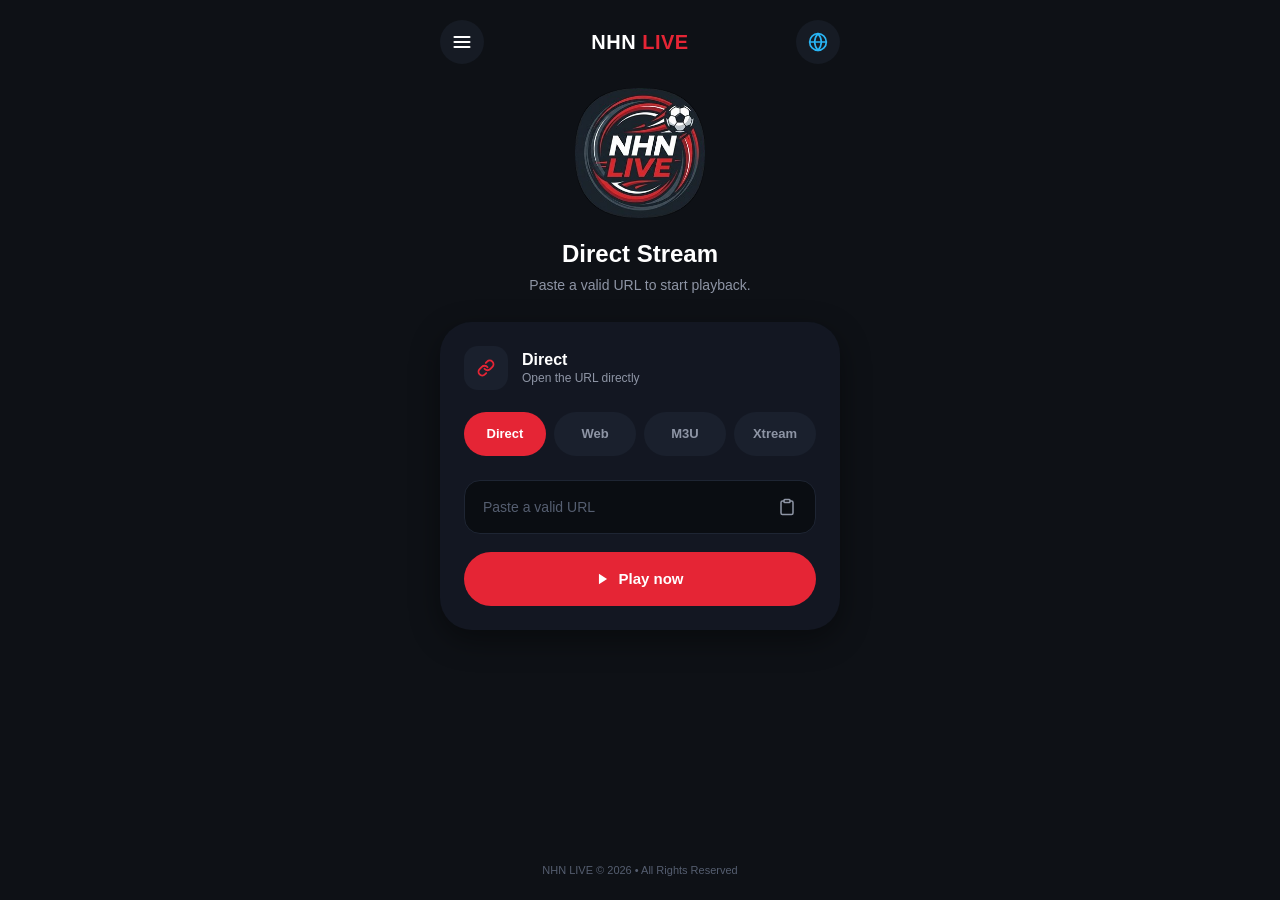
<file: index.html>
<!DOCTYPE html>
<html lang="en" dir="ltr">
<head>
    <meta charset="UTF-8">
    <meta name="viewport" content="width=device-width, initial-scale=1.0, maximum-scale=1.0, user-scalable=no">
    <title>NHN LIVE</title>
    <link rel="stylesheet" href="style.css">
</head>
<body>

    <div class="app-container">
        <!-- شريط الرأس العلوي -->
        <header class="app-header">
            <div class="menu-wrapper">
                <button id="btnMenu" class="icon-btn" aria-label="Menu">
                    <svg width="20" height="20" viewBox="0 0 24 24" fill="none" stroke="#FFFFFF" stroke-width="2.5" stroke-linecap="round">
                        <line x1="3" y1="6" x2="21" y2="6"></line>
                        <line x1="3" y1="12" x2="21" y2="12"></line>
                        <line x1="3" y1="18" x2="21" y2="18"></line>
                    </svg>
                </button>

                <!-- القائمة الجانبية العائمة -->
                <div id="floatingSideMenu" class="floating-menu" style="display: none;">
                    <!-- 1. الدرع (سياسة الخصوصية) -->
                    <button class="floating-btn" id="btnSidePrivacy" title="Privacy Policy">
                        <svg width="24" height="24" viewBox="0 0 24 24" fill="none">
                            <path d="M12 2L4 5V11C4 16.55 7.42 21.74 12 23C16.58 21.74 20 16.55 20 11V5L12 2Z" fill="#1C222E" stroke="#A0AEC0" stroke-width="1.5"/>
                            <path d="M12 4L6 6.3V11C6 15.3 8.6 19.3 12 20.4C15.4 19.3 18 15.3 18 11V6.3L12 4Z" fill="#E52535"/>
                            <path d="M12 4V20.4C15.4 19.3 18 15.3 18 11V6.3L12 4Z" fill="#FFFFFF" fill-opacity="0.85"/>
                        </svg>
                    </button>

                    <!-- 2. تيليجرام -->
                    <button class="floating-btn" id="btnSideTelegram" title="Telegram">
                        <svg width="24" height="24" viewBox="0 0 24 24" fill="none">
                            <circle cx="12" cy="12" r="11" fill="#0088CC"/>
                            <path d="M5.5 11.8L17.5 7.2C18.1 7 18.6 7.4 18.4 8L16.3 17.5C16.2 18 15.6 18.2 15.2 17.9L12 15.4L10.4 17C10.2 17.2 9.9 17.3 9.7 17.3L10 13.5L16.8 7.6C17.1 7.3 16.7 7.2 16.4 7.4L8.2 12.5L5.6 11.6C5 11.4 5 11 5.5 11.8Z" fill="#FFFFFF"/>
                        </svg>
                    </button>

                    <!-- 3. واتساب -->
                    <button class="floating-btn" id="btnSideWhatsapp" title="WhatsApp">
                        <svg width="24" height="24" viewBox="0 0 24 24" fill="none">
                            <circle cx="12" cy="12" r="11" fill="#25D366"/>
                            <path d="M17.5 14.5C17.2 14.3 15.9 13.7 15.6 13.6C15.4 13.5 15.2 13.5 15 13.8C14.8 14.1 14.3 14.7 14.1 14.9C14 15.1 13.8 15.1 13.5 15C13.2 14.8 12.3 14.5 11.3 13.6C10.5 12.9 9.9 12 9.7 11.7C9.5 11.4 9.7 11.3 9.8 11.1C10 11 10.1 10.8 10.3 10.6C10.4 10.5 10.5 10.3 10.5 10.2C10.6 10 10.6 9.9 10.5 9.7C10.4 9.6 9.9 8.3 9.7 7.7C9.5 7.2 9.3 7.3 9.1 7.3C9 7.3 8.8 7.3 8.6 7.3C8.4 7.3 8.1 7.4 7.9 7.6C7.6 7.9 7 8.5 7 9.7C7 10.9 7.9 12.1 8 12.2C8.1 12.4 9.7 14.8 12.2 15.9C14.7 16.9 14.7 16.6 15.2 16.6C15.7 16.5 16.7 15.9 17 15.2C17.2 14.5 17.2 13.9 17.1 13.8C17 13.7 17.7 14.7 17.5 14.5Z" fill="#FFFFFF"/>
                        </svg>
                    </button>

                    <!-- 4. شير (مشاركة) -->
                    <button class="floating-btn" id="btnSideShare" title="Share">
                        <div class="share-circle-inner">
                            <svg width="18" height="18" viewBox="0 0 24 24" fill="none" stroke="#FFFFFF" stroke-width="2.5" stroke-linecap="round" stroke-linejoin="round">
                                <circle cx="18" cy="5" r="3"></circle>
                                <circle cx="6" cy="12" r="3"></circle>
                                <circle cx="18" cy="19" r="3"></circle>
                                <line x1="8.59" y1="13.51" x2="15.42" y2="17.49"></line>
                                <line x1="15.41" y1="6.51" x2="8.59" y2="10.49"></line>
                            </svg>
                        </div>
                    </button>
                </div>
            </div>

            <div class="logo-title">
                <span class="txt-white">NHN</span> <span class="txt-red">LIVE</span>
            </div>

            <button id="btnLanguage" class="icon-btn globe-btn" aria-label="Language">
                <svg width="20" height="20" viewBox="0 0 24 24" fill="none" stroke="#29B6F6" stroke-width="2" stroke-linecap="round" stroke-linejoin="round">
                    <circle cx="12" cy="12" r="10"></circle>
                    <line x1="2" y1="12" x2="22" y2="12"></line>
                    <path d="M12 2a15.3 15.3 0 0 1 4 10 15.3 15.3 0 0 1-4 10 15.3 15.3 0 0 1-4-10 15.3 15.3 0 0 1 4-10z"></path>
                </svg>
            </button>
        </header>

        <!-- الشعار الرئيسي والعناوين -->
        <div class="main-logo-area">
            <div class="logo-circle">
                <img src="/photo_2026-08-NHN.ico" alt="NHN LIVE" onerror="this.onerror=null; this.src='https://raw.githubusercontent.com/mbdy08/matches/main/ic_logo.png';">
            </div>
            <h1 id="headerMainTitle">Direct Stream</h1>
            <p id="headerSubtitle">Paste a valid URL to start playback.</p>
        </div>

        <!-- البطاقة الرئيسية -->
        <div class="main-card">
            <div class="card-top-info">
                <div class="link-icon-badge">
                    <svg width="18" height="18" viewBox="0 0 24 24" fill="none" stroke="#E52535" stroke-width="2.5" stroke-linecap="round" stroke-linejoin="round">
                        <path d="M10 13a5 5 0 0 0 7.54.54l3-3a5 5 0 0 0-7.07-7.07l-1.72 1.71"></path>
                        <path d="M14 11a5 5 0 0 0-7.54-.54l-3 3a5 5 0 0 0 7.07 7.07l1.71-1.71"></path>
                    </svg>
                </div>
                <div class="card-titles">
                    <h3 id="cardTopTitle">Direct</h3>
                    <p id="cardTopSubtitle">Open the URL directly</p>
                </div>
            </div>

            <!-- أزرار التبويبات -->
            <div class="tabs-row">
                <button class="tab-btn active" data-tab="0" id="tabDirect">Direct</button>
                <button class="tab-btn" data-tab="1" id="tabWeb">Web</button>
                <button class="tab-btn" data-tab="2" id="tabM3u">M3U</button>
                <button class="tab-btn" data-tab="3" id="tabXtream">Xtream</button>
            </div>

            <!-- القسم 1: Direct / Web / M3U -->
            <div id="sectionUrlInput" class="content-section">
                <div class="input-wrapper">
                    <input type="text" id="etStreamUrl" placeholder="Paste a valid URL" autocomplete="off" spellcheck="false">
                    <button class="paste-btn" data-target="etStreamUrl" title="Paste">
                        <svg width="18" height="18" viewBox="0 0 24 24" fill="none" stroke="#8E95A5" stroke-width="2" stroke-linecap="round" stroke-linejoin="round">
                            <path d="M16 4h2a2 2 0 0 1 2 2v14a2 2 0 0 1-2 2H6a2 2 0 0 1-2-2V6a2 2 0 0 1 2-2h2"></path>
                            <rect x="8" y="2" width="8" height="4" rx="1" ry="1"></rect>
                        </svg>
                    </button>
                </div>
                <button id="btnPlayNow" class="btn-primary">
                    <svg width="14" height="14" viewBox="0 0 24 24" fill="#FFFFFF"><polygon points="5 3 19 12 5 21 5 3"></polygon></svg>
                    <span id="txtPlayNow">Play now</span>
                </button>
            </div>

            <!-- القسم 2: قائمة Xtream -->
            <div id="sectionXtreamMenu" class="content-section" style="display: none;">
                <div class="section-heading">
                    <h4 id="txtAddProfile">Add Profile</h4>
                    <p id="txtChooseConnect">Choose how you want to connect.</p>
                </div>

                <div class="profile-option-card" id="rowNhnCodeOption">
                    <span class="option-title" id="txtOptNhnCode">NHN Code</span>
                    <span class="option-badge">Code</span>
                </div>

                <div class="profile-option-card" id="rowXtreamServerOption">
                    <span class="option-title" id="txtOptXtreamIptv">Xtream IPTV</span>
                    <span class="option-badge">Server Login</span>
                </div>

                <button id="btnCancelXtreamMenu" class="btn-secondary" style="margin-top: 18px;">
                    <span id="txtCancelMenu">Cancel</span>
                </button>
            </div>

            <!-- القسم 3: إدخال NHN Code -->
            <div id="sectionNhnCodeInput" class="content-section" style="display: none;">
                <div class="section-heading">
                    <h4 id="txtNhnCodeTitle">NHN Code</h4>
                    <p id="txtNhnCodeSubtitle">Enter your activation code.</p>
                </div>

                <div class="input-wrapper">
                    <input type="text" id="etNhnCode" placeholder="Enter code" autocomplete="off" spellcheck="false">
                    <button class="paste-btn" data-target="etNhnCode" title="Paste">
                        <svg width="18" height="18" viewBox="0 0 24 24" fill="none" stroke="#8E95A5" stroke-width="2" stroke-linecap="round" stroke-linejoin="round">
                            <path d="M16 4h2a2 2 0 0 1 2 2v14a2 2 0 0 1-2 2H6a2 2 0 0 1-2-2V6a2 2 0 0 1 2-2h2"></path>
                            <rect x="8" y="2" width="8" height="4" rx="1" ry="1"></rect>
                        </svg>
                    </button>
                </div>

                <button id="btnConnectNhnCode" class="btn-primary">
                    <span id="txtConnectNhn">Connect</span>
                </button>
                <button id="btnCancelNhnCode" class="btn-secondary">
                    <span id="txtCancelNhn">Cancel</span>
                </button>
            </div>

            <!-- القسم 4: تسجيل Xtream IPTV -->
            <div id="sectionXtreamLoginInput" class="content-section" style="display: none;">
                <div class="section-heading">
                    <h4 id="txtXtreamLoginTitle">Xtream Codes Login</h4>
                    <p id="txtXtreamLoginSubtitle">Enter the server, username and password supplied by your IPTV provider.</p>
                </div>

                <div class="input-wrapper" style="margin-bottom: 12px;">
                    <input type="text" id="etXtreamServer" placeholder="http://server.com:8080" autocomplete="off">
                </div>
                <div class="input-wrapper" style="margin-bottom: 12px;">
                    <input type="text" id="etXtreamUser" placeholder="Username" autocomplete="off">
                </div>
                <div class="input-wrapper" style="margin-bottom: 14px;">
                    <input type="password" id="etXtreamPass" placeholder="Password">
                </div>

                <div id="tvXtreamError" class="error-msg" style="display: none;"></div>

                <button id="btnSaveAndConnect" class="btn-primary">
                    <span id="txtConnectXtream">Connect IPTV</span>
                </button>
                <button id="btnCancelXtreamLogin" class="btn-secondary">
                    <span id="txtCancelXtream">Cancel</span>
                </button>
            </div>
        </div>

        <!-- التذييل السفلي -->
        <footer class="app-footer">
            NHN LIVE © 2026 • All Rights Reserved
        </footer>
    </div>

    <!-- نافذة اختيار اللغة -->
    <div id="languageModal" class="modal-backdrop" style="display: none;">
        <div class="modal-card">
            <h3 id="txtModalTitle">Choose App Language</h3>
            <button class="lang-choice-btn" id="btnChooseArabic">العربية</button>
            <button class="lang-choice-btn active" id="btnChooseEnglish">English</button>
        </div>
    </div>

    <!-- نافذة سياسة الخصوصية الملكية (10 بنود) -->
    <div id="privacyModal" class="privacy-modal-overlay" style="display: none;">
        <div class="privacy-modal-window">
            <!-- شريط العنوان والإغلاق العلوي -->
            <div class="privacy-header-bar">
                <button id="btnClosePrivacy" class="btn-close-privacy" aria-label="Close">
                    <svg width="22" height="22" viewBox="0 0 24 24" fill="none" stroke="#FFFFFF" stroke-width="2.5" stroke-linecap="round">
                        <line x1="18" y1="6" x2="6" y2="18"></line>
                        <line x1="6" y1="6" x2="18" y2="18"></line>
                    </svg>
                </button>
                <h3 id="txtPrivacyHeaderTitle">Privacy Policy</h3>
                <div style="width: 24px;"></div> <!-- توازن لشريط الرأس -->
            </div>

            <!-- عنوان الصفحة الرئيسي وتاريخ التحديث -->
            <div class="privacy-top-title-area">
                <h2 id="txtPrivacyMainTitle">Privacy Policy</h2>
                <p id="txtPrivacySubtitle">NHN LIVE • Last updated: September 2026</p>
            </div>

            <!-- حاوية البطاقات العشر -->
            <div id="privacyCardsContainer" class="privacy-cards-list"></div>

            <!-- التذييل الملكي داخل النافذة -->
            <div class="privacy-footer-text">
                NHN LIVE © 2026<br>All Rights Reserved
            </div>
        </div>
    </div>

    <script src="script.js"></script>
</body>
</html>
</file>
<file: style.css>
* {
    margin: 0;
    padding: 0;
    box-sizing: border-box;
    font-family: -apple-system, BlinkMacSystemFont, "Segoe UI", Roboto, "Helvetica Neue", Arial, sans-serif;
    -webkit-tap-highlight-color: transparent;
}

body {
    background-color: #0E1116;
    color: #FFFFFF;
    min-height: 100vh;
    display: flex;
    justify-content: center;
    align-items: flex-start;
    padding: 0;
}

.app-container {
    width: 100%;
    max-width: 440px;
    min-height: 100vh;
    display: flex;
    flex-direction: column;
    justify-content: space-between;
    padding: 20px 20px 24px 20px;
    position: relative;
}

/* شريط الرأس */
.app-header {
    display: flex;
    justify-content: space-between;
    align-items: center;
    width: 100%;
    margin-bottom: 24px;
    position: relative;
}

.menu-wrapper {
    position: relative;
}

.icon-btn {
    width: 44px;
    height: 44px;
    border-radius: 50%;
    background-color: #161B24;
    border: none;
    display: flex;
    justify-content: center;
    align-items: center;
    cursor: pointer;
    transition: background 0.2s;
}

.icon-btn:active {
    background-color: #1F2633;
}

/* القائمة الجانبية العائمة (خبط لزق من الصورة) */
.floating-menu {
    position: absolute;
    top: 54px;
    left: 0;
    width: 58px;
    background-color: #161B24;
    border-radius: 30px;
    padding: 10px 6px;
    display: flex;
    flex-direction: column;
    align-items: center;
    gap: 12px;
    box-shadow: 0 10px 28px rgba(0, 0, 0, 0.6);
    z-index: 100;
    border: 1px solid #1E2533;
    animation: fadeInDown 0.2s ease-out;
}

[dir="rtl"] .floating-menu {
    left: auto;
    right: 0;
}

@keyframes fadeInDown {
    from {
        opacity: 0;
        transform: translateY(-8px);
    }
    to {
        opacity: 1;
        transform: translateY(0);
    }
}

.floating-btn {
    width: 44px;
    height: 44px;
    border-radius: 50%;
    background-color: #1F2634;
    border: none;
    display: flex;
    justify-content: center;
    align-items: center;
    cursor: pointer;
    transition: transform 0.15s, background-color 0.2s;
}

.floating-btn:active {
    transform: scale(0.9);
    background-color: #2A3344;
}

.share-circle-inner {
    width: 38px;
    height: 38px;
    border-radius: 50%;
    background-color: #000000;
    display: flex;
    justify-content: center;
    align-items: center;
}

.logo-title {
    font-size: 20px;
    font-weight: 900;
    letter-spacing: 0.5px;
}

.txt-white {
    color: #FFFFFF;
}

.txt-red {
    color: #E52535;
}

/* الشعار الرئيسي */
.main-logo-area {
    display: flex;
    flex-direction: column;
    align-items: center;
    text-align: center;
    margin-bottom: 26px;
}

.logo-circle {
    width: 130px;
    height: 130px;
    border-radius: 50%;
    display: flex;
    justify-content: center;
    align-items: center;
    margin-bottom: 22px;
}

.logo-circle img {
    width: 100%;
    height: 100%;
    object-fit: contain;
}

.main-logo-area h1 {
    font-size: 24px;
    font-weight: 800;
    margin-bottom: 8px;
    color: #FFFFFF;
}

.main-logo-area p {
    font-size: 14px;
    color: #8E95A5;
    line-height: 1.4;
}

/* البطاقة الرئيسية */
.main-card {
    background-color: #131722;
    border-radius: 32px;
    padding: 24px;
    box-shadow: 0 10px 30px rgba(0, 0, 0, 0.4);
    margin-bottom: auto;
}

.card-top-info {
    display: flex;
    align-items: center;
    gap: 14px;
    margin-bottom: 22px;
}

.link-icon-badge {
    width: 44px;
    height: 44px;
    border-radius: 14px;
    background-color: #1A202D;
    display: flex;
    justify-content: center;
    align-items: center;
}

.card-titles h3 {
    font-size: 16px;
    font-weight: 800;
    color: #FFFFFF;
}

.card-titles p {
    font-size: 12px;
    color: #8E95A5;
    margin-top: 2px;
}

/* التبويبات */
.tabs-row {
    display: flex;
    background-color: transparent;
    gap: 8px;
    margin-bottom: 24px;
}

.tab-btn {
    flex: 1;
    height: 44px;
    border-radius: 22px;
    border: none;
    background-color: #1A202D;
    color: #8E95A5;
    font-size: 13px;
    font-weight: 700;
    cursor: pointer;
    transition: all 0.25s ease;
}

.tab-btn.active {
    background-color: #E52535;
    color: #FFFFFF;
}

/* المدخلات */
.input-wrapper {
    position: relative;
    width: 100%;
    margin-bottom: 18px;
}

.input-wrapper input {
    width: 100%;
    height: 54px;
    background-color: #0A0D12;
    border: 1px solid #1E2533;
    border-radius: 16px;
    padding: 0 46px 0 18px;
    color: #FFFFFF;
    font-size: 14px;
    outline: none;
    transition: border-color 0.2s;
}

[dir="rtl"] .input-wrapper input {
    padding: 0 18px 0 46px;
}

.input-wrapper input:focus {
    border-color: #E52535;
}

.input-wrapper input::placeholder {
    color: #555E70;
}

.paste-btn {
    position: absolute;
    right: 14px;
    top: 50%;
    transform: translateY(-50%);
    background: transparent;
    border: none;
    cursor: pointer;
    display: flex;
    align-items: center;
    padding: 6px;
}

[dir="rtl"] .paste-btn {
    right: auto;
    left: 14px;
}

/* الأزرار */
.btn-primary {
    width: 100%;
    height: 54px;
    border-radius: 27px;
    background-color: #E52535;
    border: none;
    color: #FFFFFF;
    font-size: 15px;
    font-weight: 800;
    display: flex;
    justify-content: center;
    align-items: center;
    gap: 8px;
    cursor: pointer;
    transition: transform 0.1s, background-color 0.2s;
}

.btn-primary:active {
    transform: scale(0.98);
    background-color: #CC1F2E;
}

.btn-secondary {
    width: 100%;
    height: 52px;
    border-radius: 26px;
    background-color: #1A202D;
    border: none;
    color: #FFFFFF;
    font-size: 14px;
    font-weight: 700;
    cursor: pointer;
    margin-top: 10px;
    transition: background 0.2s;
}

.btn-secondary:active {
    background-color: #242C3D;
}

.section-heading {
    margin-bottom: 18px;
}

.section-heading h4 {
    font-size: 15px;
    font-weight: 800;
    color: #FFFFFF;
    margin-bottom: 4px;
}

.section-heading p {
    font-size: 12px;
    color: #8E95A5;
}

.profile-option-card {
    height: 54px;
    background-color: #1A202D;
    border-radius: 16px;
    display: flex;
    justify-content: space-between;
    align-items: center;
    padding: 0 18px;
    margin-bottom: 12px;
    cursor: pointer;
    transition: background 0.2s;
}

.profile-option-card:active {
    background-color: #242C3D;
}

.option-title {
    font-size: 14px;
    font-weight: 700;
    color: #FFFFFF;
}

.option-badge {
    font-size: 12px;
    color: #8E95A5;
}

.error-msg {
    color: #FF4D4F;
    font-size: 12px;
    line-height: 1.4;
    margin-bottom: 12px;
    text-align: center;
}

.app-footer {
    text-align: center;
    font-size: 11px;
    color: #555E70;
    margin-top: 24px;
}

/* نافذة اللغة */
.modal-backdrop {
    position: fixed;
    top: 0;
    left: 0;
    width: 100%;
    height: 100%;
    background-color: rgba(0, 0, 0, 0.75);
    display: flex;
    justify-content: center;
    align-items: center;
    padding: 24px;
    z-index: 1000;
    backdrop-filter: blur(4px);
}

.modal-card {
    background-color: #161B24;
    border-radius: 24px;
    padding: 24px 20px;
    width: 100%;
    max-width: 320px;
    display: flex;
    flex-direction: column;
    gap: 12px;
    text-align: center;
}

.modal-card h3 {
    font-size: 16px;
    font-weight: 800;
    color: #FFFFFF;
    margin-bottom: 8px;
}

.lang-choice-btn {
    width: 100%;
    height: 48px;
    border-radius: 16px;
    border: none;
    background-color: #0E1116;
    color: #FFFFFF;
    font-size: 14px;
    font-weight: 700;
    cursor: pointer;
    transition: all 0.2s;
}

.lang-choice-btn.active {
    background-color: #E52535;
}

/* ================================================= */
/* نافذة سياسة الخصوصية الملكية (مطابقة لصور أندرويد) */
/* ================================================= */
.privacy-modal-overlay {
    position: fixed;
    top: 0;
    left: 0;
    width: 100%;
    height: 100%;
    background-color: #0E1116;
    z-index: 2000;
    overflow-y: auto;
    display: flex;
    justify-content: center;
}

.privacy-modal-window {
    width: 100%;
    max-width: 440px;
    min-height: 100vh;
    padding: 20px 20px 40px 20px;
    display: flex;
    flex-direction: column;
}

.privacy-header-bar {
    display: flex;
    justify-content: space-between;
    align-items: center;
    padding-bottom: 20px;
    border-bottom: 1px solid #1C212B;
    margin-bottom: 24px;
}

.btn-close-privacy {
    background: transparent;
    border: none;
    cursor: pointer;
    display: flex;
    align-items: center;
    padding: 4px;
}

.privacy-header-bar h3 {
    font-size: 18px;
    font-weight: 800;
    color: #FFFFFF;
}

.privacy-top-title-area {
    margin-bottom: 24px;
}

.privacy-top-title-area h2 {
    font-size: 26px;
    font-weight: 900;
    color: #FFFFFF;
    margin-bottom: 6px;
}

.privacy-top-title-area p {
    font-size: 13px;
    color: #8E95A5;
}

/* بطاقات سياسة الخصوصية */
.privacy-cards-list {
    display: flex;
    flex-direction: column;
    gap: 16px;
    margin-bottom: 30px;
}

.privacy-item-card {
    background-color: #161B24;
    border-radius: 20px;
    padding: 20px;
    display: flex;
    flex-direction: column;
    border: 1px solid #1C222F;
}

.privacy-card-top {
    display: flex;
    justify-content: space-between;
    align-items: center;
    margin-bottom: 12px;
}

.privacy-card-title {
    font-size: 16px;
    font-weight: 800;
    color: #FFFFFF;
}

.privacy-card-badge {
    width: 28px;
    height: 28px;
    border-radius: 50%;
    background-color: #E52535;
    color: #FFFFFF;
    font-size: 13px;
    font-weight: 800;
    display: flex;
    justify-content: center;
    align-items: center;
}

.privacy-card-body {
    font-size: 13.5px;
    color: #A0AEC0;
    line-height: 1.6;
    white-space: pre-line;
}

.privacy-footer-text {
    text-align: center;
    font-size: 12px;
    color: #555E70;
    line-height: 1.6;
    margin-top: 10px;
}
</file>
